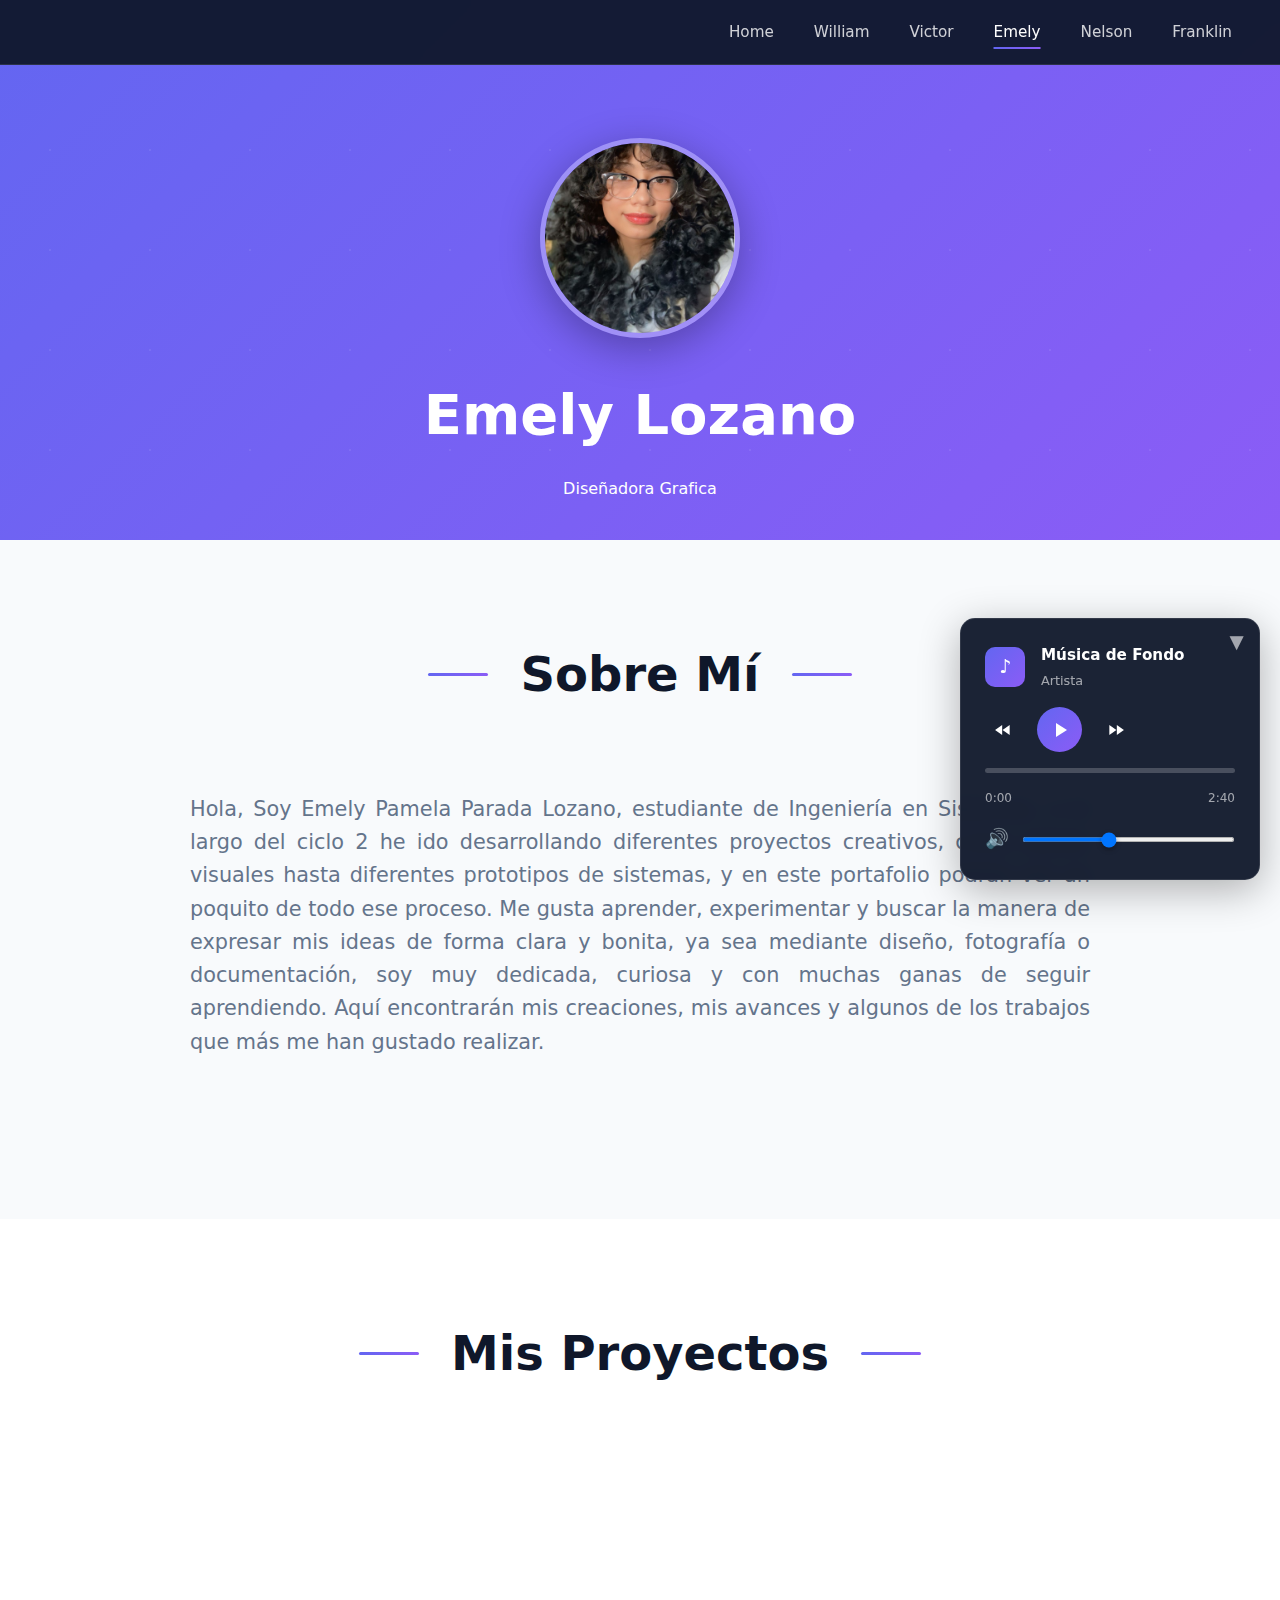
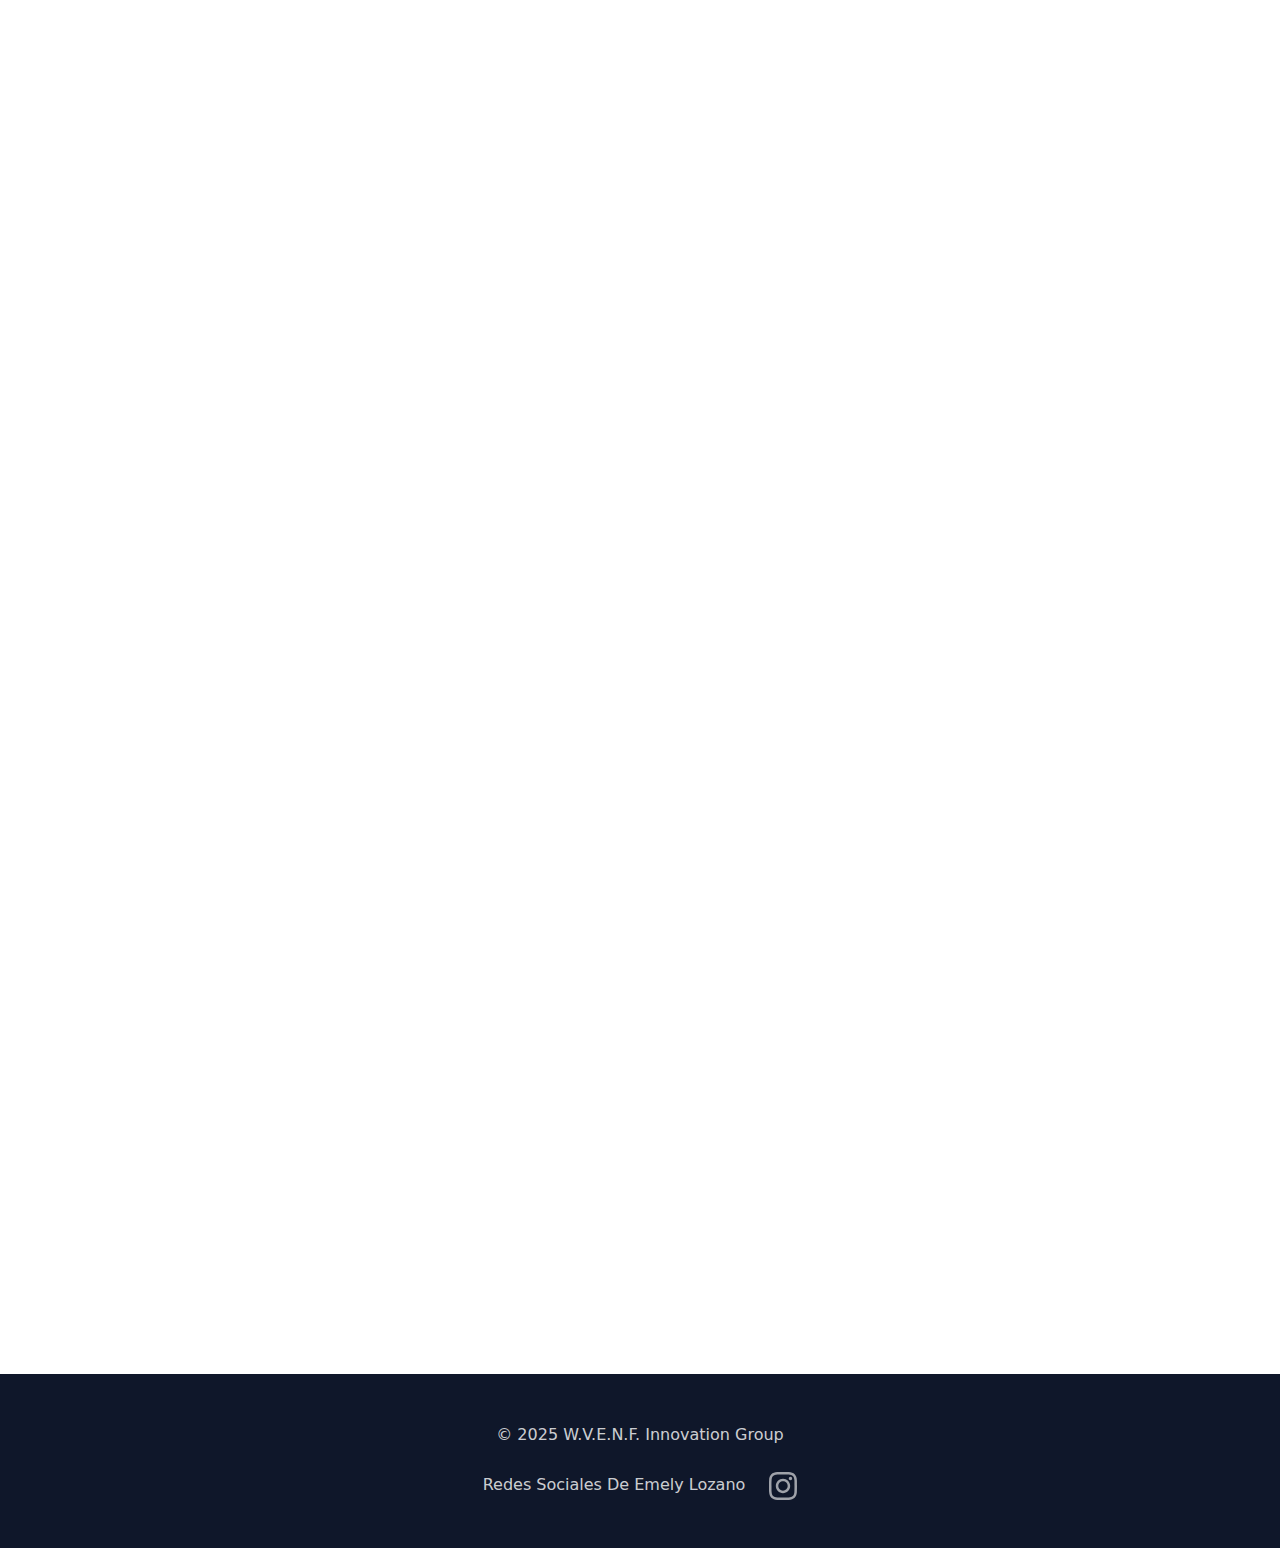
<file: emely.html>
<!DOCTYPE html>
<html lang="es">

<head>
    <meta charset="UTF-8">
    <meta name="viewport" content="width=device-width, initial-scale=1.0">
    <title>Emely - Portafolio</title>
    <link rel="stylesheet" href="styles.css">
</head>

<body>
    <nav class="barra-navegacion">
        <div class="contenedor-nav">

            <ul class="menu-nav">
                <li><a href="index.html" class="enlace-nav">Home</a></li>
                <li><a href="william.html" class="enlace-nav">William</a></li>
                <li><a href="victor.html" class="enlace-nav">Victor</a></li>
                <li><a href="emely.html" class="enlace-nav activo">Emely</a></li>
                <li><a href="nelson.html" class="enlace-nav">Nelson</a></li>
                <li><a href="franklin.html" class="enlace-nav">Franklin</a></li>
            </ul>
        </div>
    </nav>

    <section class="hero-perfil">
        <div class="contenido-perfil">
            <div class="contenedor-imagen-perfil">
                <img src="img/Emely/emely.jpeg" alt="Emely">
                
            </div>
            <h1 class="nombre-perfil">Emely Lozano</h1>
                    <p class="profile-title">Diseñadora Grafica</p>

        </div>
    </section>


    <section class="seccion-perfil">
        <div class="contenedor">
            <h2 class="titulo-seccion">
                <span class="linea-titulo"></span>
                Sobre Mí
                <span class="linea-titulo"></span>
            </h2>
            <p class="subtitulo-seccion">
                Hola, Soy Emely Pamela Parada Lozano, estudiante de Ingeniería en Sistemas, a lo largo del ciclo 2 he
                ido
                desarrollando diferentes proyectos creativos, como piezas visuales hasta diferentes prototipos de
                sistemas, y en este portafolio podrán ver un poquito de todo ese proceso. Me gusta aprender,
                experimentar y buscar la manera de expresar mis ideas de forma clara y bonita, ya sea mediante diseño,
                fotografía o documentación, soy muy dedicada, curiosa y con muchas ganas de seguir aprendiendo. Aquí
                encontrarán mis creaciones, mis avances y algunos de los trabajos que más me han gustado realizar.
            </p>
        </div>
    </section>


    <section class="seccion-perfil">
        <div class="contenedor">
            <h2 class="titulo-seccion">
                <span class="linea-titulo"></span>
                Mis Proyectos
                <span class="linea-titulo"></span>
            </h2>

            <div class="cuadricula-proyectos">
                <div class="tarjeta">
                    <div class="imagen-tarjeta">
                        <img src="img/Emely/collage.jpeg" alt="Proyecto 1">
                        <div class="superposicion-tarjeta">
                            <span class="etiqueta-tarjeta"> Hecho en Figma</span>
                        </div>
                    </div>
                    <div class="contenido-tarjeta">
                        <h3>Collage</h3>
                        <p>Esta sesión fotografía forma parte de una tarea en la que se realizó una sesión fotográfica
                            de un lugar u objetos de la casa, yo utilicé como tema central a Misty, mi mascota. El
                            trabajo consistió en tomar fotografías desde distintos ángulos, agregar accesorios
                            complementarios y realizar un proceso de edición visual, cuidando la armonía entre cada
                            elemento para transmitir un mensaje emocional y estético.
                            El diseño final fue elaborado en Figma, combinando imágenes de la figura de Misty, una de
                            sus huellitas reales y un pequeño frasco con parte de su pelaje, para crear una composición
                            que expresa recuerdo, cariño y conexión emocional.</p>
                    </div>
                </div>


                <div class="tarjeta">
                    <div class="imagen-tarjeta">
                        <img src="img/Emely/mosaico 1.jpeg" alt="mosaico 1">
                        <div class="superposicion-tarjeta">
                            <span class="etiqueta-tarjeta">Hecho en Inskape</span>
                        </div>
                    </div>
                    <div class="contenido-tarjeta">
                        <h3>Mosacio del maquilishuat</h3>
                        <p>Este mosaico fue elaborado en Inkscape como parte de una propuesta artística inspirada en el
                            mes de la patria su elemento central es un maquilishuat, el árbol nacional, símbolo
                            profundamente salvadoreño, representado con una paleta rosada y celeste para transmitir la
                            vitalidad de sus flores y la serenidad del cielo. El diseño busca reflejar un mensaje de
                            identidad, esperanza y libertad, evocando la conexión entre la naturaleza y el espíritu del
                            pueblo salvadoreño, la elección de colores suaves y luminosos resalta la idea de
                            crecimiento, luz y unión.</p>
                    </div>
                </div>


                <div class="tarjeta">
                    <div class="imagen-tarjeta">
                        <img src="img/Emely/mosaico 2.jpeg" alt="mosaico 2">
                        <div class="superposicion-tarjeta">
                            <span class="etiqueta-tarjeta">Hecho en Inskape</span>
                        </div>
                    </div>
                    <div class="contenido-tarjeta">
                        <h3>Mosaico del Torogos</h3>
                        <p>GEste mosaico fue creado en Inkscape como parte de la colección artística para el mes de la
                            patria. Su figura principal es el torogoz, ave nacional de El Salvador, representado con una
                            paleta de colores vibrantes que destacan sus tonos característicos: verdes, turquesas,
                            naranjas y azules que simbolizan vida, naturaleza y energía, detrás del torogoz se encuentra
                            la silueta del mapa de El Salvador, integrada como elemento visual que refuerza el sentido
                            de identidad nacional. La combinación de formas y colores busca transmitir un mensaje de
                            libertad, orgullo y pertenencia, evocando la armonía entre la fauna salvadoreña y el
                            espíritu del país.</p>
                    </div>
                </div>
                <div class="tarjeta">
                    <div class="imagen-tarjeta">
                        <img src="img/Emely/tarjeta.jpeg" alt="tarjeta">
                        <div class="superposicion-tarjeta">
                            <span class="etiqueta-tarjeta">Hecho en Inskape</span>
                        </div>
                    </div>
                    <div class="contenido-tarjeta">
                        <h3>Tarjeta</h3>
                        <p>Esta tarjeta de presentación fue creada especialmente para la bienvenida a la Facultad de
                            Tecnología e Innovación, el diseño se elaboró en Inkscape, cada detalle lo hice transmitir
                            un mensaje cálido relacionado con la salud mental, la importancia del autocuidado y el amor
                            propio. La composición, los colores y los elementos visuales buscan generar una sensación de
                            paz y tranquilidad y a la vez llamativa.</p>
                    </div>
                </div>
                <div class="tarjeta">
                    <div class="imagen-tarjeta">
                        <img src="img/Emely/Figma emeli.png" alt="Figma">
                        <div class="superposicion-tarjeta">
                            <span class="etiqueta-tarjeta">Hecho en Figma</span>
                        </div>
                    </div>
                    <div class="contenido-tarjeta">
                        <h3>Diseño de Figma</h3>
                        <p>Este enlace lleva a uno de los proyectos que más he disfrutado realizar. Es una propuesta de
                            mejora para el sistema de McDonald’s, diseñada en Figma, donde pude aplicar y aprender mucho
                            de herramientas nuevas para mí, en este proyecto trabajé con modo prototipo, creación de
                            componentes, uso de Auto Layout, organización de pantallas y construcción de una experiencia
                            más fluida y todo fue pensado con el objetivo de hacer el sistema más simple y agradable de
                            usar. También desarrollé una paleta de colores, seleccioné tipografías, definí estilos y
                            preparé documentación básica que explica cómo utilizar el sistema. Este proyecto me permitió
                            combinar diseño, lógica y experiencia de usuario, y ha sido uno de los que más me ha
                            enseñado en todo el ciclo.
                            <a href="https://www.figma.com/design/RftKezXs7J87cX3pj06QLK/Dise%C3%B1o-de-Sistema?node-id=27-2&t=NOJPPs3Y2nQWp3Nw-1"
                                target="_blank" rel="link figma">Click en Figma para ver completo</a>

                        </p>
                    </div>
                </div>
                <div class="tarjeta">
                    <div class="imagen-tarjeta">
                        <img src="img/Emely/manual de marca.jpeg" alt="tarjeta">
                        <div class="superposicion-tarjeta">
                            <span class="etiqueta-tarjeta">Hecho en Photoshop</span>
                        </div>
                    </div>
                    <div class="contenido-tarjeta">
                        <h3>Manual de Marca</h3>
                        <p>Este proyecto corresponde a un manual de marca que desarrollé desde cero para una pastelería
                            ficticia. y fue un trabajo donde aprendí muchísimo sobre la creación de una identidad visual
                            completa para una empresa, desde la definición de la paleta de colores y la selección de
                            tipografías, hasta los tamaños mínimos del logo, sus usos correctos e incorrectos y otros
                            elementos claves que forman la personalidad de una marca, todo el manual fue elaborado en
                            Adobe Photoshop y fue uno de los proyectos que más disfruté, porque me permitió combinar
                            creatividad con orden para que me quedara muy bonito.
                            <a href="https://drive.google.com/file/d/1p8B-x5OH-h3syJxVvUACW7tsSQQwDSym/view"
                                target="_blank" rel="link figma">Click en drive para ver completo</a>
                        </p>
                    </div>
                </div>

                <div class="tarjeta">
                    <div class="imagen-tarjeta">
                        <img src="img/Emely/entradas gratis.jpeg" alt="entradas">
                        <div class="superposicion-tarjeta">
                            <span class="etiqueta-tarjeta">Hecho en Photoshop</span>
                        </div>
                    </div>
                    <div class="contenido-tarjeta">
                        <h3>Baner</h3>
                        <p>En este proyecto realicé el diseño de un banner utilizando Adobe Photoshop trabajé con
                            composición, tipografías y selección de colores para lograr un diseño equilibrado y
                            llamativo, además experimenté con sombras, degradados y ajustes visuales para darle más
                            profundidad y coherencia al diseño.
                        </p>
                    </div>
                </div>
                <div class="tarjeta">
                    <div class="imagen-tarjeta video-tarjeta">
                        <iframe src="https://www.youtube.com/embed/_G0Qppd8S8w" title="YouTube video player"
                            frameborder="0"
                            allow="accelerometer; autoplay; clipboard-write; encrypted-media; gyroscope; picture-in-picture; web-share"
                            allowfullscreen>
                        </iframe>
                    </div>
                    <div class="contenido-tarjeta">
                        <h3>Narración de partido de futbol</h3>
                        <p>Para practicar la edición de audio y video se nos pidio hace ese video.</p>
                    </div>
                </div>
            </div>
        </div>
    </section>



    <footer class="pie-pagina">
        <div class="contenido-pie">
            <p>&copy; 2025 W.V.E.N.F. Innovation Group</p>
            <div class="redes-sociales">
                <p> Redes Sociales De Emely Lozano </p>
                <a href="https://www.instagram.com/pan._.frances?igsh=MWlzeHJ4eDdobXdtaQ%3D%3D&utm_source=qr"
                    target="_blank" class="enlace-red-social" title="Instagram">
                    <svg width="24" height="24" viewBox="0 0 24 24" fill="currentColor">
                        <path
                            d="M12 2.163c3.204 0 3.584.012 4.85.07 3.252.148 4.771 1.691 4.919 4.919.058 1.265.069 1.645.069 4.849 0 3.205-.012 3.584-.069 4.849-.149 3.225-1.664 4.771-4.919 4.919-1.266.058-1.644.07-4.85.07-3.204 0-3.584-.012-4.849-.07-3.26-.149-4.771-1.699-4.919-4.92-.058-1.265-.07-1.644-.07-4.849 0-3.204.013-3.583.07-4.849.149-3.227 1.664-4.771 4.919-4.919 1.266-.057 1.645-.069 4.849-.069zm0-2.163c-3.259 0-3.667.014-4.947.072-4.358.2-6.78 2.618-6.98 6.98-.059 1.281-.073 1.689-.073 4.948 0 3.259.014 3.668.072 4.948.2 4.358 2.618 6.78 6.98 6.98 1.281.058 1.689.072 4.948.072 3.259 0 3.668-.014 4.948-.072 4.354-.2 6.782-2.618 6.979-6.98.059-1.28.073-1.689.073-4.948 0-3.259-.014-3.667-.072-4.947-.196-4.354-2.617-6.78-6.979-6.98-1.281-.059-1.69-.073-4.949-.073zm0 5.838c-3.403 0-6.162 2.759-6.162 6.162s2.759 6.163 6.162 6.163 6.162-2.759 6.162-6.163c0-3.403-2.759-6.162-6.162-6.162zm0 10.162c-2.209 0-4-1.79-4-4 0-2.209 1.791-4 4-4s4 1.791 4 4c0 2.21-1.791 4-4 4zm6.406-11.845c-.796 0-1.441.645-1.441 1.44s.645 1.44 1.441 1.44c.795 0 1.439-.645 1.439-1.44s-.644-1.44-1.439-1.44z" />
                    </svg>
                </a>
            </div>
        </div>
        <div class="reproductor-musica" id="reproductorMusica">
            <button class="btn-minimizar" onclick="toggleReproductor()" id="btnToggle">▼</button>

            <div class="reproductor-header">
                <div class="icono-musica" onclick="toggleReproductor()">♪</div>
                <div class="info-cancion">
                    <div class="nombre-cancion">Música de Fondo</div>
                    <div class="artista-cancion">Artista</div>
                </div>
            </div>

            <div class="controles-reproductor">
                <button class="btn-control" onclick="retroceder()">
                    <svg width="20" height="20" viewBox="0 0 24 24" fill="currentColor">
                        <path d="M11 18V6l-8.5 6 8.5 6zm.5-6l8.5 6V6l-8.5 6z" />
                    </svg>
                </button>

                <button class="btn-control btn-play-pause" onclick="togglePlay()" id="btnPlay">
                    <svg width="24" height="24" viewBox="0 0 24 24" fill="currentColor" id="iconoPlay">
                        <path d="M8 5v14l11-7z" />
                    </svg>
                </button>

                <button class="btn-control" onclick="adelantar()">
                    <svg width="20" height="20" viewBox="0 0 24 24" fill="currentColor">
                        <path d="M4 18l8.5-6L4 6v12zm9-12v12l8.5-6L13 6z" />
                    </svg>
                </button>
            </div>

            <div class="barra-progreso" onclick="cambiarProgreso(event)">
                <div class="progreso-actual" id="progresoActual"></div>
            </div>

            <div class="tiempo-reproductor">
                <span id="tiempoActual">0:00</span>
                <span id="tiempoTotal">0:00</span>
            </div>

            <div class="control-volumen">
                <span class="icono-volumen">🔊</span>
                <input type="range" min="0" max="100" value="40" class="slider-volumen" id="sliderVolumen"
                    oninput="cambiarVolumen(this.value)">
            </div>

            <audio id="audioPlayer" src="audio/tu-musica.mp3"></audio>
        </div>


    </footer>

    <script src="script.js"></script>
</body>

</html>
</file>
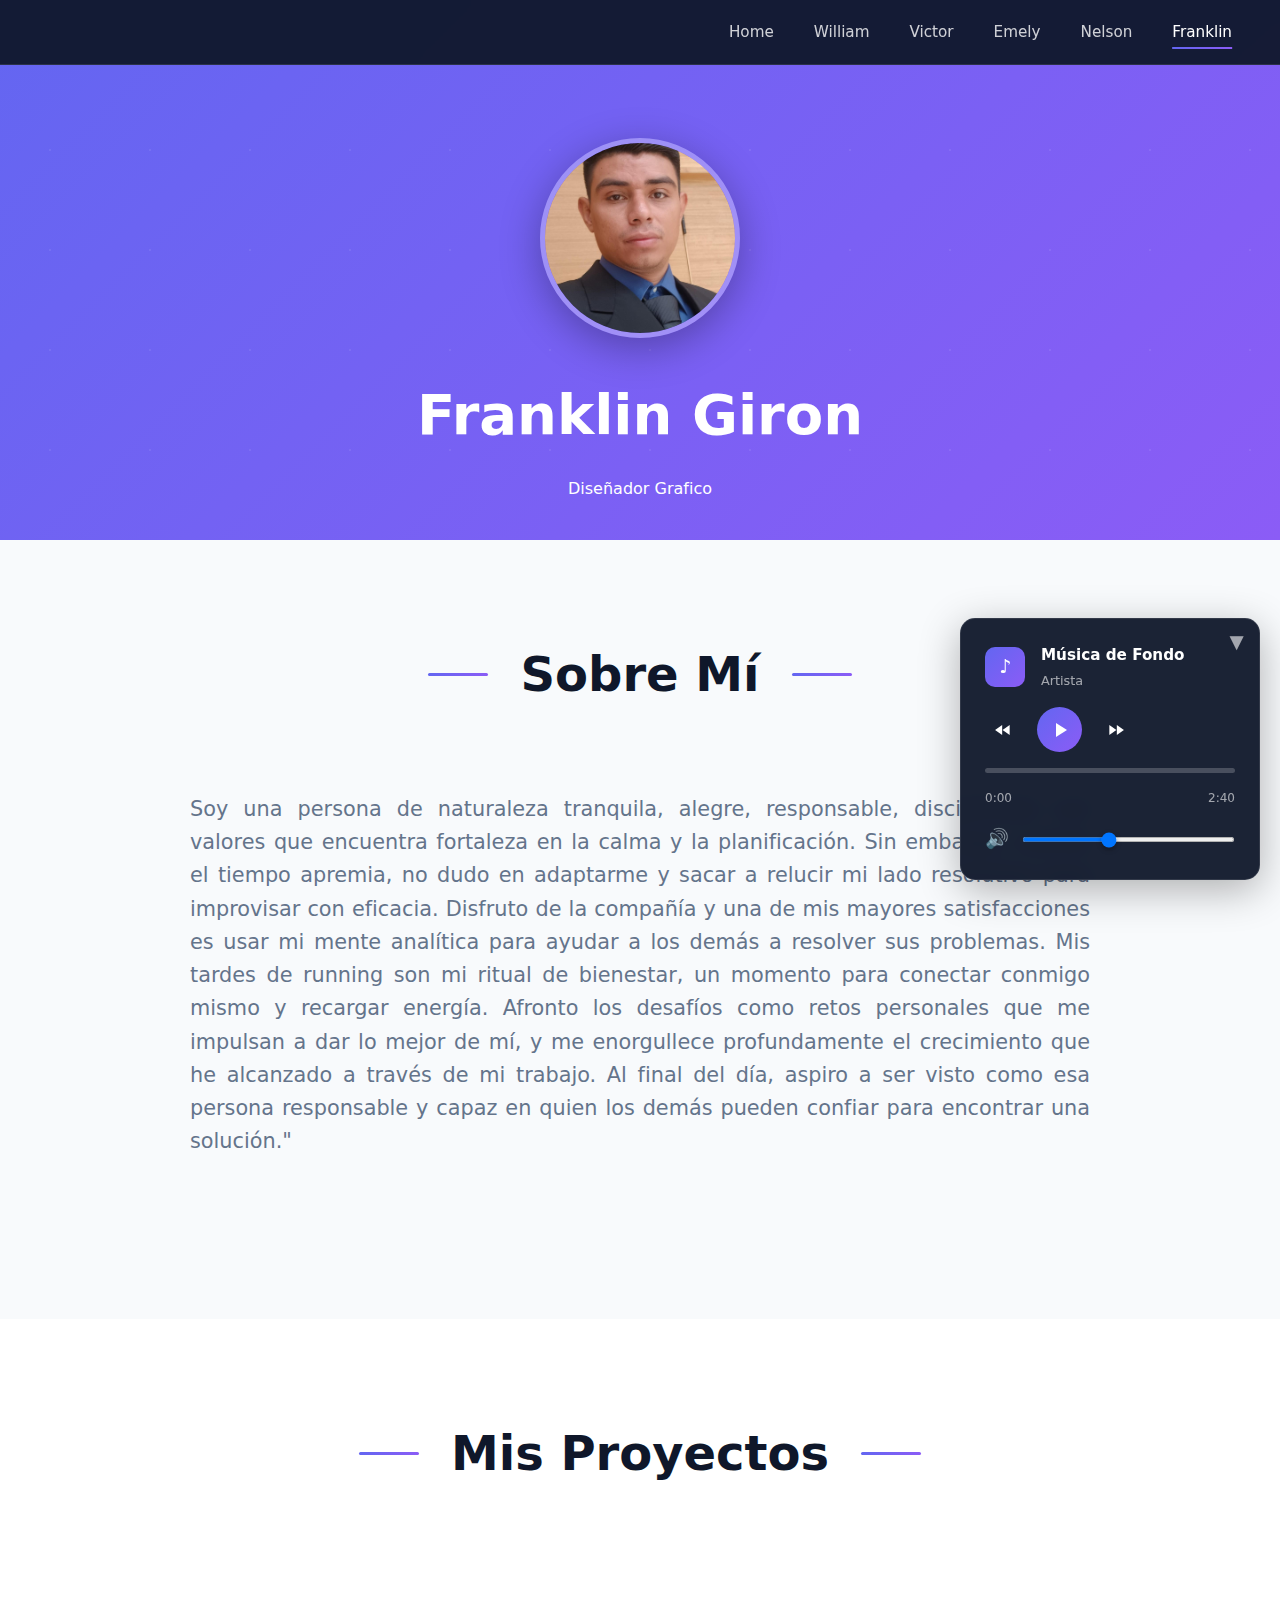
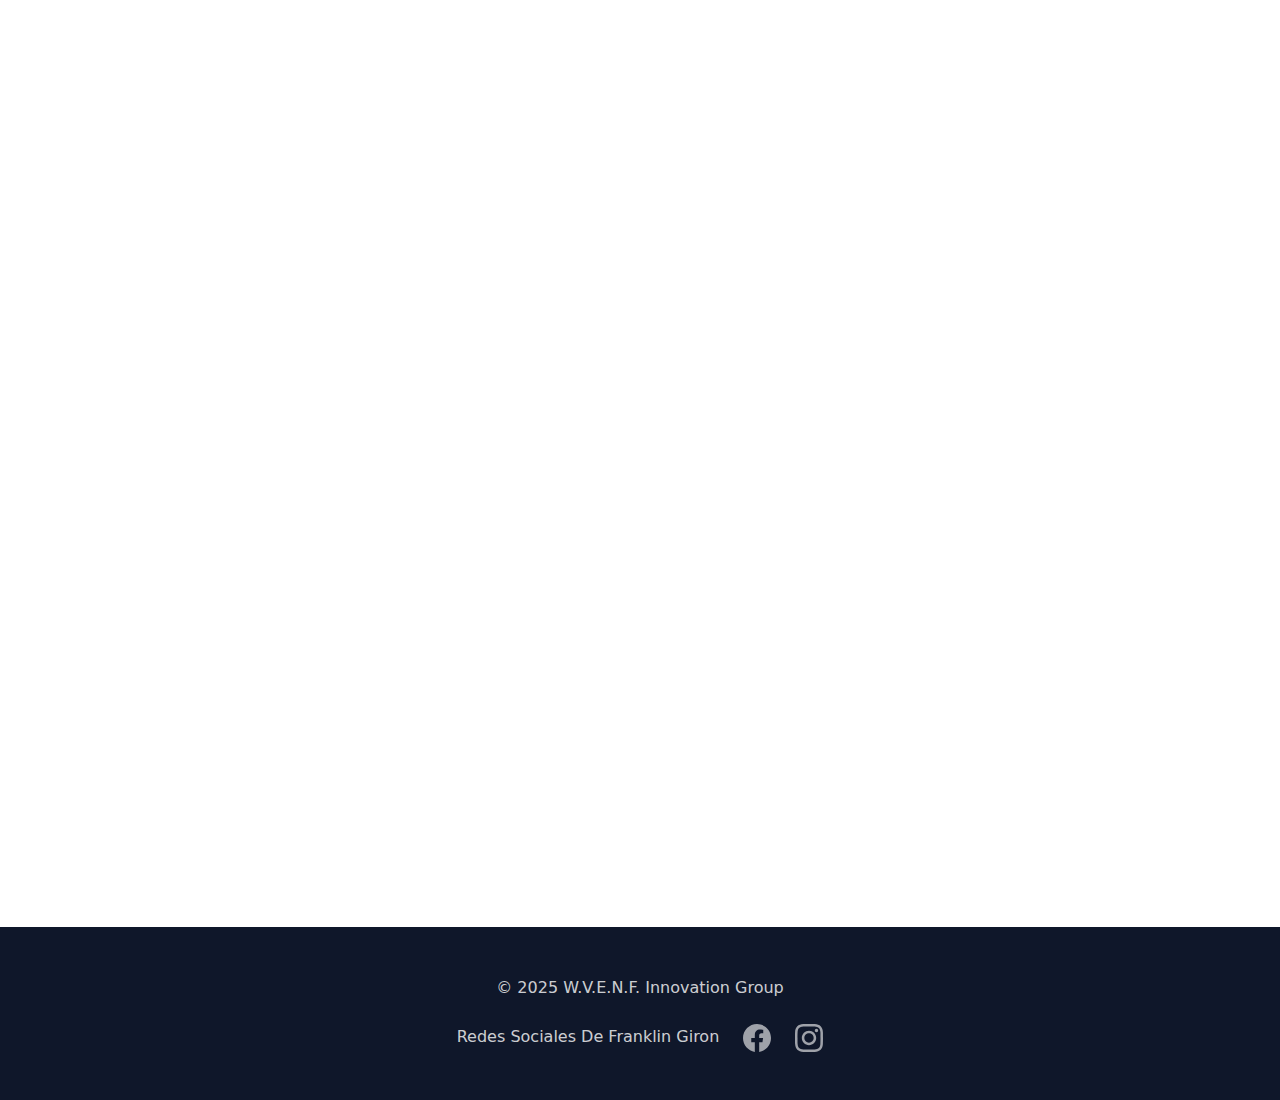
<file: franklin.html>
<!DOCTYPE html>
<html lang="es">

<head>
    <meta charset="UTF-8">
    <meta name="viewport" content="width=device-width, initial-scale=1.0">
    <title>Franklin - Portafolio</title>
    <link rel="stylesheet" href="styles.css">
</head>

<body>
    <nav class="barra-navegacion">
        <div class="contenedor-nav">

            <ul class="menu-nav">
                <li><a href="index.html" class="enlace-nav">Home</a></li>
                <li><a href="william.html" class="enlace-nav">William</a></li>
                <li><a href="victor.html" class="enlace-nav">Victor</a></li>
                <li><a href="emely.html" class="enlace-nav">Emely</a></li>
                <li><a href="nelson.html" class="enlace-nav">Nelson</a></li>
                <li><a href="franklin.html" class="enlace-nav activo">Franklin</a></li>
            </ul>
        </div>
    </nav>

    <section class="hero-perfil">
        <div class="contenido-perfil">
            <div class="contenedor-imagen-perfil">
                <img src="img/Fran/fran.jpg" alt="Franklin">
            </div>
            <h1 class="nombre-perfil">Franklin Giron</h1>
        <p class="profile-title">Diseñador Grafico</p>

        </div>
    </section>


    <section class="seccion-perfil">
        <div class="contenedor">
            <h2 class="titulo-seccion">
                <span class="linea-titulo"></span>
                Sobre Mí
                <span class="linea-titulo"></span>
            </h2>
            <p class="subtitulo-seccion">
                Soy una persona de naturaleza tranquila, alegre, responsable, disciplinado con valores que encuentra
                fortaleza en la calma y la planificación. Sin embargo, cuando el tiempo apremia, no dudo en adaptarme y
                sacar a relucir mi lado resolutivo para improvisar con eficacia. Disfruto de la compañía y una de mis
                mayores satisfacciones es usar mi mente analítica para ayudar a los demás a resolver sus problemas. Mis
                tardes de running son mi ritual de bienestar, un momento para conectar conmigo mismo y recargar energía.
                Afronto los desafíos como retos personales que me impulsan a dar lo mejor de mí, y me enorgullece
                profundamente el crecimiento que he alcanzado a través de mi trabajo. Al final del día, aspiro a ser
                visto como esa persona responsable y capaz en quien los demás pueden confiar para encontrar una
                solución."
            </p>
        </div>
    </section>

    <section class="seccion-perfil">
        <div class="contenedor">
            <h2 class="titulo-seccion">
                <span class="linea-titulo"></span>
                Mis Proyectos
                <span class="linea-titulo"></span>
            </h2>

            <div class="cuadricula-proyectos">
                <div class="tarjeta">
                    <div class="imagen-tarjeta">
                        <img src="img/Fran/tarjeta.jpeg" alt="tarjeta">
                        <div class="superposicion-tarjeta">
                            <span class="etiqueta-tarjeta">Hecho en Inskape</span>
                        </div>
                    </div>
                    <div class="contenido-tarjeta">
                        <h3>Tarjeta Emotiva</h3>
                        <p>La imagen muestra a una persona corriendo acompañada de la frase: “Cada paso que das es un
                            paso hacia una mente más fuerte.” La ilustración combina actividad física (correr) con un
                            mensaje motivacional. Representa que el ejercicio no solo fortalece el cuerpo, sino también
                            la mente. Cada paso simboliza avance, disciplina y crecimiento personal.</p>
                    </div>
                </div>

                <div class="tarjeta">
                    <div class="imagen-tarjeta">
                        <img src="img/Fran/astracto.jpeg" alt="astracto">
                        <div class="superposicion-tarjeta">
                            <span class="etiqueta-tarjeta">Hecho en Padlet</span>
                        </div>
                    </div>
                    <div class="contenido-tarjeta">
                        <h3>Imagen Astracta</h3>
                        <p>La imagen es una presentación titulada “Abstractos y colores”, donde se muestran varias
                            pinturas de estilo abstracto. Estas obras destacan por el uso de formas libres, líneas
                            curvas, figuras no realistas y colores intensos.

                            En el centro del diseño se explica que el arte abstracto representa pensamientos e ideas que
                            existen en nuestra mente, pero que no tienen una forma física definida. Por eso utiliza
                            colores, formas y composiciones para transmitir emociones como belleza, amor, armonía, caos,
                            melancolía y más.</p>
                    </div>
                </div>

                <div class="tarjeta">
                    <div class="imagen-tarjeta">
                        <img src="img/Fran/casa.jpeg" alt="casavec">
                        <div class="superposicion-tarjeta">
                            <span class="etiqueta-tarjeta">Hecho en Ilustrator</span>
                        </div>
                    </div>
                    <div class="contenido-tarjeta">
                        <h3>Casa Vectorizada</h3>
                        <p>
                            La imagen fue creada con formas vectoriales, típicas de programas como Adobe Illustrator.
                            Muestra una escena campestre con un cielo azul, sol sonriente, nubes y aves. En el centro
                            hay una casa naranja, y a un lado un árbol con manzanas hecho con círculos simples. Abajo se
                            ve una laguna con una pata y sus patitos, todos formados con figuras geométricas. El diseño
                            destaca por sus colores planos, líneas limpias y elementos hechos con formas básicas.</p>
                    </div>
                </div>
                <div class="tarjeta">
                    <div class="imagen-tarjeta">
                        <img src="img/Fran/hot dog.jpeg" alt="hot dog">
                        <div class="superposicion-tarjeta">
                            <span class="etiqueta-tarjeta">Hecho en Ilustrator</span>
                        </div>
                    </div>
                    <div class="contenido-tarjeta">
                        <h3>Hot Dog Vectorizado</h3>
                        <p>La imagen muestra un hot dog ilustrado digitalmente, creado con técnicas de dibujo vectorial
                            en Adobe Illustrator. Se pueden observar líneas limpias, colores planos y formas bien
                            definidas, que son características del trabajo vectorial. El pan, la salchicha y la mostaza
                            están representados con trazos simples pero llamativos, logrando un diseño claro, atractivo
                            y fácil de reconocer.</p>
                    </div>
                </div>
                <div class="tarjeta">
                    <div class="imagen-tarjeta">
                        <img src="img/Fran/figma.jpeg" alt="figma">
                        <div class="superposicion-tarjeta">
                            <span class="etiqueta-tarjeta">Hecho en Figma</span>
                        </div>
                    </div>
                    <div class="contenido-tarjeta">
                        <h3>Diseño de app</h3>
                        <p>Diseño hecho para la empresa Wendy's en figma</p>
                    </div>
                </div>

                <div class="tarjeta">
                    <div class="imagen-tarjeta imagen-comparacion">
                        <div class="imagen-antes">
                            <img src="img/Fran/antes maquillada.jpeg" alt="Antes maquillada">
                            <span class="etiqueta-comparacion">Antes</span>
                        </div>
                        <div class="imagen-despues">
                            <img src="img/Fran/despues maquillada.jpeg" alt="Después maquillada">
                            <span class="etiqueta-comparacion">Después</span>
                        </div>
                        <div class="superposicion-tarjeta">
                            <span class="etiqueta-tarjeta">Hecho en Photoshop</span>
                        </div>
                    </div>
                    <div class="contenido-tarjeta">
                        <h3>Imagen maquillada</h3>
                        <p>Las imágenes muestran un antes y después de un retoque digital realizado en Photoshop.
                            En la primera imagen vemos el rostro original, mientras que en la segunda se aprecia una
                            versión editada con maquillaje digital.</p>
                    </div>
                </div>
                <div class="tarjeta">
                    <div class="imagen-tarjeta video-tarjeta">
                        <iframe src="https://www.youtube.com/embed/_G0Qppd8S8w" title="YouTube video player"
                            frameborder="0"
                            allow="accelerometer; autoplay; clipboard-write; encrypted-media; gyroscope; picture-in-picture; web-share"
                            allowfullscreen>
                        </iframe>
                    </div>
                    <div class="contenido-tarjeta">
                        <h3>Narración de partido de futbol</h3>
                        <p>Para practicar la edición de audio y video se nos pidio hace ese video.</p>
                    </div>
                </div>
            </div>
        </div>
    </section>




    <footer class="pie-pagina">
        <div class="contenido-pie">
            <p>&copy; 2025 W.V.E.N.F. Innovation Group</p>
            <div class="redes-sociales">
                <p> Redes Sociales De Franklin Giron </p>
                <a href="https://www.facebook.com/franklinyruth02#" target="_blank" class="enlace-red-social"
                    title="Facebook">
                    <svg width="24" height="24" viewBox="0 0 24 24" fill="currentColor">
                        <path
                            d="M24 12.073c0-6.627-5.373-12-12-12s-12 5.373-12 12c0 5.99 4.388 10.954 10.125 11.854v-8.385H7.078v-3.47h3.047V9.43c0-3.007 1.792-4.669 4.533-4.669 1.312 0 2.686.235 2.686.235v2.953H15.83c-1.491 0-1.956.925-1.956 1.874v2.25h3.328l-.532 3.47h-2.796v8.385C19.612 23.027 24 18.062 24 12.073z" />
                    </svg>
                </a>
                <a href="https://www.instagram.com/franklin.giron.758" target="_blank" class="enlace-red-social"
                    title="Instagram">
                    <svg width="24" height="24" viewBox="0 0 24 24" fill="currentColor">
                        <path
                            d="M12 2.163c3.204 0 3.584.012 4.85.07 3.252.148 4.771 1.691 4.919 4.919.058 1.265.069 1.645.069 4.849 0 3.205-.012 3.584-.069 4.849-.149 3.225-1.664 4.771-4.919 4.919-1.266.058-1.644.07-4.85.07-3.204 0-3.584-.012-4.849-.07-3.26-.149-4.771-1.699-4.919-4.92-.058-1.265-.07-1.644-.07-4.849 0-3.204.013-3.583.07-4.849.149-3.227 1.664-4.771 4.919-4.919 1.266-.057 1.645-.069 4.849-.069zm0-2.163c-3.259 0-3.667.014-4.947.072-4.358.2-6.78 2.618-6.98 6.98-.059 1.281-.073 1.689-.073 4.948 0 3.259.014 3.668.072 4.948.2 4.358 2.618 6.78 6.98 6.98 1.281.058 1.689.072 4.948.072 3.259 0 3.668-.014 4.948-.072 4.354-.2 6.782-2.618 6.979-6.98.059-1.28.073-1.689.073-4.948 0-3.259-.014-3.667-.072-4.947-.196-4.354-2.617-6.78-6.979-6.98-1.281-.059-1.69-.073-4.949-.073zm0 5.838c-3.403 0-6.162 2.759-6.162 6.162s2.759 6.163 6.162 6.163 6.162-2.759 6.162-6.163c0-3.403-2.759-6.162-6.162-6.162zm0 10.162c-2.209 0-4-1.79-4-4 0-2.209 1.791-4 4-4s4 1.791 4 4c0 2.21-1.791 4-4 4zm6.406-11.845c-.796 0-1.441.645-1.441 1.44s.645 1.44 1.441 1.44c.795 0 1.439-.645 1.439-1.44s-.644-1.44-1.439-1.44z" />
                    </svg>
                </a>
            </div>
        </div>
        <div class="reproductor-musica" id="reproductorMusica">
            <button class="btn-minimizar" onclick="toggleReproductor()" id="btnToggle">▼</button>

            <div class="reproductor-header">
                <div class="icono-musica" onclick="toggleReproductor()">♪</div>
                <div class="info-cancion">
                    <div class="nombre-cancion">Música de Fondo</div>
                    <div class="artista-cancion">Artista</div>
                </div>
            </div>

            <div class="controles-reproductor">
                <button class="btn-control" onclick="retroceder()">
                    <svg width="20" height="20" viewBox="0 0 24 24" fill="currentColor">
                        <path d="M11 18V6l-8.5 6 8.5 6zm.5-6l8.5 6V6l-8.5 6z" />
                    </svg>
                </button>

                <button class="btn-control btn-play-pause" onclick="togglePlay()" id="btnPlay">
                    <svg width="24" height="24" viewBox="0 0 24 24" fill="currentColor" id="iconoPlay">
                        <path d="M8 5v14l11-7z" />
                    </svg>
                </button>

                <button class="btn-control" onclick="adelantar()">
                    <svg width="20" height="20" viewBox="0 0 24 24" fill="currentColor">
                        <path d="M4 18l8.5-6L4 6v12zm9-12v12l8.5-6L13 6z" />
                    </svg>
                </button>
            </div>

            <div class="barra-progreso" onclick="cambiarProgreso(event)">
                <div class="progreso-actual" id="progresoActual"></div>
            </div>

            <div class="tiempo-reproductor">
                <span id="tiempoActual">0:00</span>
                <span id="tiempoTotal">0:00</span>
            </div>

            <div class="control-volumen">
                <span class="icono-volumen">🔊</span>
                <input type="range" min="0" max="100" value="40" class="slider-volumen" id="sliderVolumen"
                    oninput="cambiarVolumen(this.value)">
            </div>

            <audio id="audioPlayer" src="audio/tu-musica.mp3"></audio>
        </div>

    </footer>

    <script src="script.js"></script>
</body>

</html>
</file>
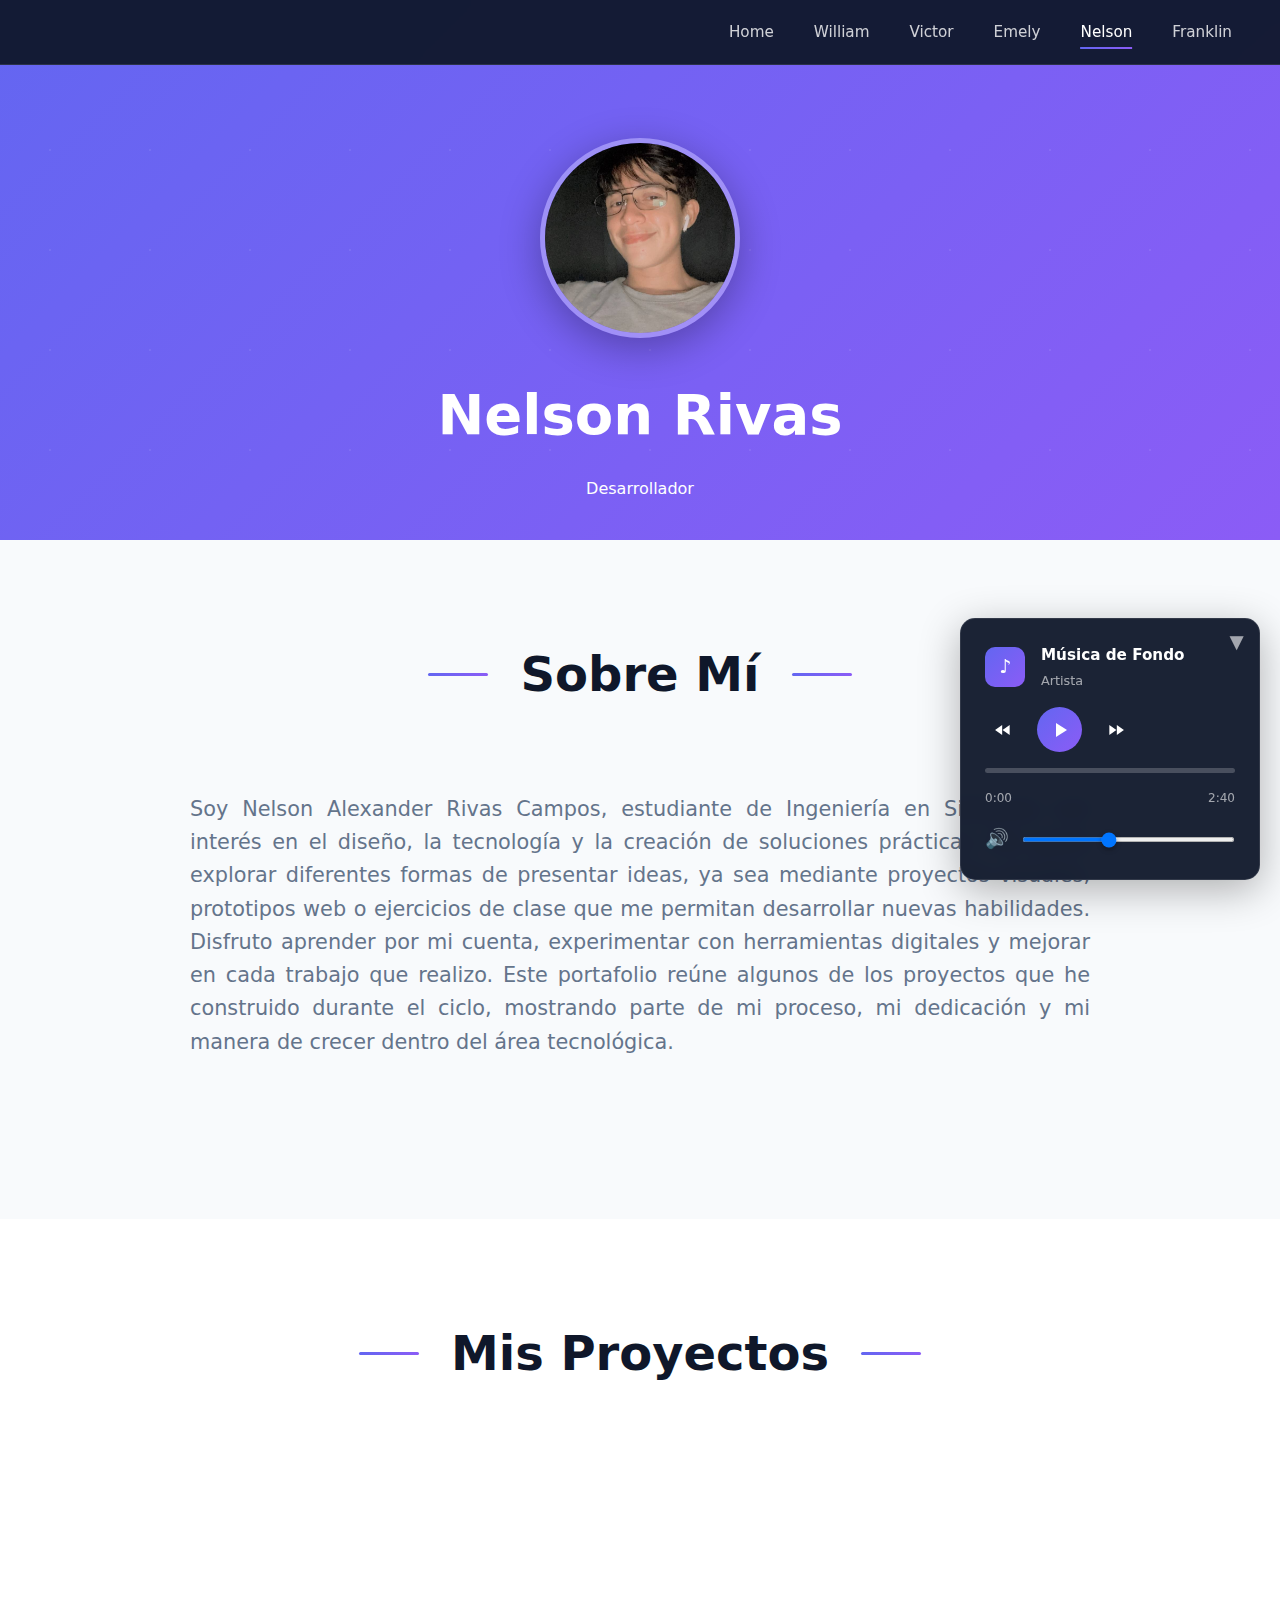
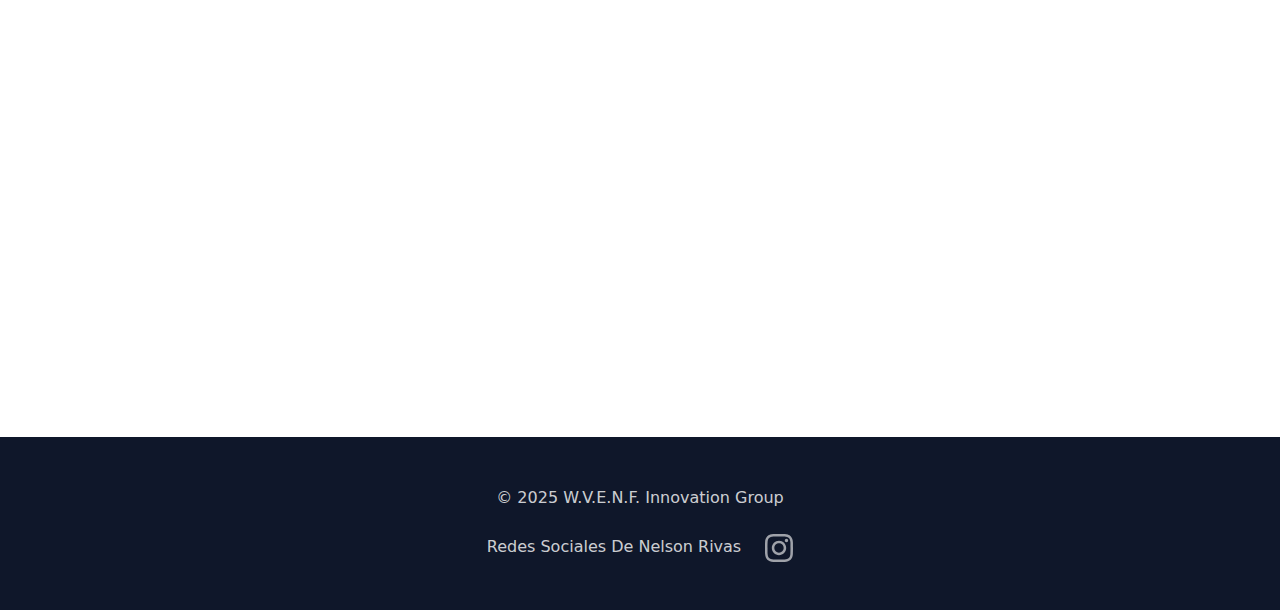
<file: nelson.html>
<!DOCTYPE html>
<html lang="es">

<head>
    <meta charset="UTF-8">
    <meta name="viewport" content="width=device-width, initial-scale=1.0">
    <title>Nelson - Portafolio</title>
    <link rel="stylesheet" href="styles.css">
</head>

<body>
    <nav class="barra-navegacion">
        <div class="contenedor-nav">

            <ul class="menu-nav">
                <li><a href="index.html" class="enlace-nav">Home</a></li>
                <li><a href="william.html" class="enlace-nav">William</a></li>
                <li><a href="victor.html" class="enlace-nav">Victor</a></li>
                <li><a href="emely.html" class="enlace-nav">Emely</a></li>
                <li><a href="nelson.html" class="enlace-nav activo">Nelson</a></li>
                <li><a href="franklin.html" class="enlace-nav">Franklin</a></li>
            </ul>
        </div>
    </nav>

    <section class="hero-perfil">
        <div class="contenido-perfil">
            <div class="contenedor-imagen-perfil">
                <img src="img/Nelson/nelson perfil.jpeg" alt="Nelson">
            </div>
            <h1 class="nombre-perfil">Nelson Rivas</h1>
                    <p class="profile-title">Desarrollador</p>

        </div>
    </section>

    <section class="seccion-perfil">
        <div class="contenedor">
            <h2 class="titulo-seccion">
                <span class="linea-titulo"></span>
                Sobre Mí
                <span class="linea-titulo"></span>
            </h2>
            <p class="subtitulo-seccion">
                Soy Nelson Alexander Rivas Campos, estudiante de Ingeniería en Sistemas con interés en el diseño, la
                tecnología y la creación de soluciones prácticas. Me gusta explorar diferentes formas de presentar
                ideas, ya sea mediante proyectos visuales, prototipos web o ejercicios de clase que me permitan
                desarrollar nuevas habilidades. Disfruto aprender por mi cuenta, experimentar con herramientas digitales
                y mejorar en cada trabajo que realizo.
                Este portafolio reúne algunos de los proyectos que he construido durante el ciclo, mostrando parte de mi
                proceso, mi dedicación y mi manera de crecer dentro del área tecnológica.
            </p>
        </div>
    </section>

    <section class="seccion-perfil">
        <div class="contenedor">
            <h2 class="titulo-seccion">
                <span class="linea-titulo"></span>
                Mis Proyectos
                <span class="linea-titulo"></span>
            </h2>

            <div class="cuadricula-proyectos">
                <div class="tarjeta">
                    <div class="imagen-tarjeta">
                        <img src="img/Nelson/mosaico.jpeg" alt="mosaico">
                        <div class="superposicion-tarjeta">
                            <span class="etiqueta-tarjeta">Hecho en Inskape</span>
                        </div>
                    </div>
                    <div class="contenido-tarjeta">
                        <h3>Mosaico</h3>
                        <p>Este mosaico digital, creado en Inkscape, celebra la esencia de El Salvador a través de su
                            ave nacional, el Torogoz. Con una paleta vibrante de verdes, azules y naranjas, el diseño
                            transmite dinamismo y libertad, evocando la energía y el espíritu de la nación. La
                            composición geométrica del ave simboliza fuerza y armonía, mientras que el fondo con tonos
                            suaves sugiere tranquilidad y esperanza. La obra busca conectar la belleza de la naturaleza
                            con la identidad cultural salvadoreña, recordando la importancia de valorar nuestras raíces
                            y volar hacia un futuro lleno de luz y posibilidades.</p>
                    </div>
                </div>

                <div class="tarjeta">
                    <div class="imagen-tarjeta">
                        <img src="img/Nelson/Tarjeta de presentacion.jpeg" alt="targeta de presentación">
                        <div class="superposicion-tarjeta">
                            <span class="etiqueta-tarjeta">Hecho en Canvas</span>
                        </div>
                    </div>
                    <div class="contenido-tarjeta">
                        <h3>Tarjeta de presentación</h3>
                        <p>Esta tarjeta de presentación fue diseñada como un gesto especial para dar la bienvenida a la
                            Facultad de Tecnología e Innovación. Su elaboración en Inkscape permitió cuidar cada forma y
                            color, buscando reflejar un mensaje positivo vinculado al bienestar emocional, el
                            autocuidado y el valor de reconocer nuestras fortalezas. La armonía entre los tonos y la
                            composición pretende transmitir serenidad y confianza, creando una experiencia visual que
                            resulte atractiva y, al mismo tiempo, inspiradora. El diseño invita a recordar que la
                            innovación comienza también desde nuestro propio equilibrio y bienestar.</p>
                    </div>
                </div>

                <div class="tarjeta">
                    <div class="imagen-tarjeta">
                        <img src="img/Nelson/sesion fotografica.jpeg" alt="sesion fotografica">
                        <div class="superposicion-tarjeta">
                            <span class="etiqueta-tarjeta">Hecho en Figma</span>
                        </div>
                    </div>
                    <div class="contenido-tarjeta">
                        <h3>sesión fotografica</h3>
                        <p>Esta sesión fotográfica tuvo como propósito experimentar con la composición y la estética
                            visual a través de distintos ángulos y filtros. El objeto central fue un cuadro de Loki,
                            cuyo diseño y detalles permitieron explorar contrastes, luces y atmósferas diversas. Al
                            capturar la pieza desde perspectivas variadas, se buscó resaltar su carácter enigmático y la
                            fuerza de su imagen, mientras que el uso de filtros ayudó a transformar el ambiente de cada
                            toma, generando sensaciones únicas. El resultado es una serie de fotografías que combinan
                            creatividad, práctica técnica y una reinterpretación visual del personaje.</p>
                    </div>
                </div>
                <div class="tarjeta">
                    <div class="imagen-tarjeta">
                        <img src="img/Nelson/collage 2.jpeg" alt="collage 2">
                        <div class="superposicion-tarjeta">
                            <span class="etiqueta-tarjeta">Hecho en Figma</span>
                        </div>
                    </div>
                    <div class="contenido-tarjeta">
                        <h3>Collage</h3>
                        <p>Este collage pertenece a la categoría de animales y fue creado a partir de una selección de
                            gatitos tiernos, cada uno con expresiones y posturas que transmiten dulzura y tranquilidad.
                            La composición combina diferentes estilos y colores para resaltar la personalidad de cada
                            felino, creando una imagen armoniosa y visualmente atractiva. Al reunir estas fotografías,
                            el objetivo fue capturar la ternura y la calidez que inspiran los gatos, logrando un trabajo
                            que evoca cariño, ternura y una sensación de alegría al verlo.</p>
                    </div>
                </div>
                <div class="tarjeta">
                    <div class="imagen-tarjeta">
                        <img src="img/Nelson/Captura de pantalla 2025-11-14 201745.png" alt="Figma interfaz">
                        <div class="superposicion-tarjeta">
                            <span class="etiqueta-tarjeta">Hecho en Figma</span>
                        </div>
                    </div>
                    <div class="contenido-tarjeta">
                        <h3>Diseño en Figma</h3>
                        <p>Creacion de prototipo para la empresa vidri creado en figma:
                            Para esta tarea desarrollé un prototipo de sistema web inspirado en la empresa Vidri, con el
                            objetivo de crear un diseño más moderno, organizado y funcional. El proceso incluyó la
                            selección de colores, distribución de elementos y mejora de la navegación para ofrecer una
                            experiencia más intuitiva para el usuario. A través de este prototipo, se buscó representar
                            cómo podría verse una versión actualizada del sitio, priorizando la claridad visual, la
                            accesibilidad y la eficiencia en la búsqueda de productos. El resultado es una propuesta que
                            combina innovación, orden y una estética renovada adaptada a las necesidades del usuario.
                            <a href="https://www.figma.com/proto/whgeavniOSBxV6IBarLqDb/Prototipo-de-mejoras-de-dise%C3%B1o-digital?node-id=40-942&starting-point-node-id=40%3A942"
                                target="_blank" rel="link figma">Click en Figma para ver completo</a>
                        </p>
                    </div>
                </div>



                <div class="tarjeta">
                    <div class="imagen-tarjeta imagen-comparacion">
                        <div class="imagen-antes">
                            <img src="img/Nelson/foto.jpeg" alt="foto">

                        </div>
                        <div class="imagen-despues">
                            <img src="img/Nelson/foto 1.jpeg" alt="foto 1">

                        </div>
                        <div class="superposicion-tarjeta">
                            <span class="etiqueta-tarjeta">Hecho en Photoshop</span>
                        </div>
                    </div>
                    <div class="contenido-tarjeta">
                        <h3>sesión de fotografía</h3>
                        <p>Esta sesión fotográfica se realizó bajo la categoría de fútbol, como parte de una actividad
                            destinada a aplicar los aprendizajes adquiridos en la clase de Diseño Gráfico. Utilizando
                            herramientas como Photoshop, el objetivo fue experimentar con la edición, el color y la
                            composición para mejorar la calidad visual de las imágenes. Las fotografías fueron tomadas
                            en un campo de fútbol y conté con la colaboración de mi compañera Emely, lo que permitió
                            capturar escenas dinámicas y naturales. El resultado refleja tanto la práctica técnica como
                            la creatividad aplicada, combinando deporte, trabajo en equipo y diseño visual.</p>
                    </div>
                </div>


                <div class="tarjeta">
                    <div class="imagen-tarjeta">
                        <img src="img/Nelson/Manual.png" alt="manual">
                        <div class="superposicion-tarjeta">
                            <span class="etiqueta-tarjeta">Hecho en Canvas</span>
                        </div>
                    </div>
                    <div class="contenido-tarjeta">
                        <h3>Manual de marca</h3>
                        <p>Este manual de marca fue desarrollado para Smile Shoes, una empresa dedicada a la creación de
                            zapatos para niños y jóvenes. El propósito del manual es establecer una identidad visual
                            sólida, coherente y atractiva que represente los valores de la marca: alegría, comodidad y
                            confianza. A través de la selección de colores, tipografías, logotipo y lineamientos
                            gráficos, se buscó transmitir una imagen fresca y amigable, alineada con el público al que
                            va dirigida. Este documento sirve como guía para mantener la uniformidad en todas las
                            aplicaciones visuales, garantizando que la esencia de Smile Shoes se refleje en cada diseño
                            y comunicación.
                            <a href="https://www.canva.com/design/DAGz84BYAL8/vEUqclj2RqAe-rDkNhg9Tg/edit"
                                target="_blank" rel="link figma">Click en Canvas para ver completo</a>
                        </p>
                    </div>
                </div>


                <div class="tarjeta">
                    <div class="imagen-tarjeta">
                        <img src="img/Nelson/proximamente.jpeg" alt="proximamente">
                        <div class="superposicion-tarjeta">
                            <span class="etiqueta-tarjeta">Hecho en Photoshop</span>
                        </div>
                    </div>
                    <div class="contenido-tarjeta">
                        <h3>Baner</h3>
                        <p>Este banner fue diseñado utilizando Photoshop como parte de una práctica orientada a
                            fortalecer habilidades en composición, edición y diseño visual. El proceso incluyó la
                            selección de colores, tipografías y elementos gráficos que permitieran transmitir un mensaje
                            claro y atractivo. A través del uso de capas, ajustes y herramientas de edición, se buscó
                            crear un diseño equilibrado y llamativo, pensado para captar la atención del público. El
                            resultado final refleja tanto la aplicación técnica como la creatividad puesta en el
                            desarrollo del banner.
                        </p>
                    </div>
                </div>


                <div class="tarjeta">
                    <div class="imagen-tarjeta video-tarjeta">
                        <iframe src="https://www.youtube.com/embed/_G0Qppd8S8w" title="YouTube video player"
                            frameborder="0"
                            allow="accelerometer; autoplay; clipboard-write; encrypted-media; gyroscope; picture-in-picture; web-share"
                            allowfullscreen>
                        </iframe>
                    </div>
                    <div class="contenido-tarjeta">
                        <h3>Narración de partido de futbol</h3>
                        <p>Para practicar la edición de audio y video se nos pidio hace ese video.</p>
                    </div>
                </div>
            </div>
        </div>
    </section>




    <footer class="pie-pagina">
        <div class="contenido-pie">
            <p>&copy; 2025 W.V.E.N.F. Innovation Group</p>
            <div class="redes-sociales">
                <p> Redes Sociales De Nelson Rivas </p>
                <a href="https://www.instagram.com/riv._.04?igsh=MXB0ZGp6NHQxczExcg==" target="_blank"
                    class="enlace-red-social" title="Instagram">
                    <svg width="24" height="24" viewBox="0 0 24 24" fill="currentColor">
                        <path
                            d="M12 2.163c3.204 0 3.584.012 4.85.07 3.252.148 4.771 1.691 4.919 4.919.058 1.265.069 1.645.069 4.849 0 3.205-.012 3.584-.069 4.849-.149 3.225-1.664 4.771-4.919 4.919-1.266.058-1.644.07-4.85.07-3.204 0-3.584-.012-4.849-.07-3.26-.149-4.771-1.699-4.919-4.92-.058-1.265-.07-1.644-.07-4.849 0-3.204.013-3.583.07-4.849.149-3.227 1.664-4.771 4.919-4.919 1.266-.057 1.645-.069 4.849-.069zm0-2.163c-3.259 0-3.667.014-4.947.072-4.358.2-6.78 2.618-6.98 6.98-.059 1.281-.073 1.689-.073 4.948 0 3.259.014 3.668.072 4.948.2 4.358 2.618 6.78 6.98 6.98 1.281.058 1.689.072 4.948.072 3.259 0 3.668-.014 4.948-.072 4.354-.2 6.782-2.618 6.979-6.98.059-1.28.073-1.689.073-4.948 0-3.259-.014-3.667-.072-4.947-.196-4.354-2.617-6.78-6.979-6.98-1.281-.059-1.69-.073-4.949-.073zm0 5.838c-3.403 0-6.162 2.759-6.162 6.162s2.759 6.163 6.162 6.163 6.162-2.759 6.162-6.163c0-3.403-2.759-6.162-6.162-6.162zm0 10.162c-2.209 0-4-1.79-4-4 0-2.209 1.791-4 4-4s4 1.791 4 4c0 2.21-1.791 4-4 4zm6.406-11.845c-.796 0-1.441.645-1.441 1.44s.645 1.44 1.441 1.44c.795 0 1.439-.645 1.439-1.44s-.644-1.44-1.439-1.44z" />
                    </svg>
                </a>
            </div>
        </div>
        <div class="reproductor-musica" id="reproductorMusica">
            <button class="btn-minimizar" onclick="toggleReproductor()" id="btnToggle">▼</button>

            <div class="reproductor-header">
                <div class="icono-musica" onclick="toggleReproductor()">♪</div>
                <div class="info-cancion">
                    <div class="nombre-cancion">Música de Fondo</div>
                    <div class="artista-cancion">Artista</div>
                </div>
            </div>

            <div class="controles-reproductor">
                <button class="btn-control" onclick="retroceder()">
                    <svg width="20" height="20" viewBox="0 0 24 24" fill="currentColor">
                        <path d="M11 18V6l-8.5 6 8.5 6zm.5-6l8.5 6V6l-8.5 6z" />
                    </svg>
                </button>

                <button class="btn-control btn-play-pause" onclick="togglePlay()" id="btnPlay">
                    <svg width="24" height="24" viewBox="0 0 24 24" fill="currentColor" id="iconoPlay">
                        <path d="M8 5v14l11-7z" />
                    </svg>
                </button>

                <button class="btn-control" onclick="adelantar()">
                    <svg width="20" height="20" viewBox="0 0 24 24" fill="currentColor">
                        <path d="M4 18l8.5-6L4 6v12zm9-12v12l8.5-6L13 6z" />
                    </svg>
                </button>
            </div>

            <div class="barra-progreso" onclick="cambiarProgreso(event)">
                <div class="progreso-actual" id="progresoActual"></div>
            </div>

            <div class="tiempo-reproductor">
                <span id="tiempoActual">0:00</span>
                <span id="tiempoTotal">0:00</span>
            </div>

            <div class="control-volumen">
                <span class="icono-volumen">🔊</span>
                <input type="range" min="0" max="100" value="40" class="slider-volumen" id="sliderVolumen"
                    oninput="cambiarVolumen(this.value)">
            </div>

            <audio id="audioPlayer" src="audio/tu-musica.mp3"></audio>
        </div>


    </footer>

    <script src="script.js"></script>
</body>

</html>
</file>
<file: styles.css>
* {
    margin: 0;
    padding: 0;
    box-sizing: border-box;
}

:root {
    --primario: #6366f1;
    --secundario: #8b5cf6;
    --oscuro: #0f172a;
    --claro: #f8fafc;
    --texto: #1e293b;
    --texto-claro: #64748b;
    --acento: #ec4899;
}

body {
    font-family: 'Inter', 'Segoe UI', system-ui, -apple-system, sans-serif;
    line-height: 1.6;
    color: var(--texto);
    background: var(--claro);
    overflow-x: hidden;
}


.barra-navegacion {
    background: rgba(15, 23, 42, 0.95);
    backdrop-filter: blur(10px);
    padding: 1.2rem 0;
    position: fixed;
    width: 100%;
    top: 0;
    z-index: 1000;
    border-bottom: 1px solid rgba(255, 255, 255, 0.1);
}

.contenedor-nav {
    max-width: 1400px;
    margin: 0 auto;
    padding: 0 3rem;
    display: flex;
    justify-content: flex-end;
    align-items: center;
}


.menu-nav {
    display: flex;
    list-style: none;
    gap: 2.5rem;
}

.enlace-nav {
    color: rgba(255, 255, 255, 0.8);
    text-decoration: none;
    font-weight: 500;
    font-size: 0.95rem;
    transition: all 0.3s ease;
    position: relative;
    padding: 0.5rem 0;
}

.enlace-nav::before {
    content: '';
    position: absolute;
    bottom: 0;
    left: 50%;
    transform: translateX(-50%);
    width: 0;
    height: 2px;
    background: linear-gradient(90deg, var(--primario), var(--secundario));
    transition: width 0.3s ease;
}

.enlace-nav:hover,
.enlace-nav.activo {
    color: white;
}

.enlace-nav:hover::before,
.enlace-nav.activo::before {
    width: 100%;
}


.hero {
    min-height: 100vh;
    background: linear-gradient(135deg, var(--oscuro) 0%, #1e293b 100%);
    position: relative;
    display: flex;
    align-items: center;
    justify-content: center;
    overflow: hidden;
}

.hero::before {
    content: '';
    position: absolute;
    top: 0;
    left: 0;
    right: 0;
    bottom: 0;
    background:
        radial-gradient(circle at 20% 50%, rgba(99, 102, 241, 0.1) 0%, transparent 50%),
        radial-gradient(circle at 80% 80%, rgba(139, 92, 246, 0.1) 0%, transparent 50%);
}

.superposicion-hero {
    position: absolute;
    top: 0;
    left: 0;
    right: 0;
    bottom: 0;
    background: url('data:image/svg+xml,<svg width="100" height="100" xmlns="http://www.w3.org/2000/svg"><rect width="1" height="1" fill="rgba(255,255,255,0.03)"/></svg>') repeat;
}

.contenido-hero {
    position: relative;
    z-index: 2;
    text-align: center;
    color: white;
    padding: 2rem;
    animation: aparecerArriba 1s ease;
}

.titulo-hero {
    font-size: 5rem;
    font-weight: 800;
    margin-bottom: 1.5rem;
    background: linear-gradient(135deg, #fff 0%, rgba(255, 255, 255, 0.7) 100%);
    -webkit-background-clip: text;
    background-clip: text;
    -webkit-text-fill-color: transparent;
    animation: aparecerArriba 1s ease 0.2s backwards;
}

.subtitulo-hero {
    font-size: 1.5rem;
    color: rgba(255, 255, 255, 0.7);
    margin-bottom: 3rem;
    letter-spacing: 3px;
    animation: aparecerArriba 1s ease 0.4s backwards;
}

.scroll-hero {
    animation: aparecerArriba 1s ease 0.6s backwards;
    cursor: pointer;
}

.scroll-hero span {
    display: block;
    font-size: 0.9rem;
    letter-spacing: 2px;
    color: rgba(255, 255, 255, 0.6);
    margin-bottom: 0.5rem;
}

.flecha-scroll {
    font-size: 2rem;
    animation: rebotar 2s infinite;
    color: var(--primario);
}

@keyframes rebotar {

    0%,
    100% {
        transform: translateY(0);
    }

    50% {
        transform: translateY(10px);
    }
}


.seccion-proyectos,
.seccion-herramientas {
    padding: 8rem 0;
}

.seccion-herramientas {
    background: white;
}

.contenedor {
    max-width: 1400px;
    margin: 0 auto;
    padding: 0 3rem;
}

.titulo-seccion {
    text-align: center;
    font-size: 3rem;
    font-weight: 800;
    margin-bottom: 5rem;
    color: var(--oscuro);
    display: flex;
    align-items: center;
    justify-content: center;
    gap: 2rem;
}

.linea-titulo {
    height: 3px;
    width: 60px;
    background: linear-gradient(90deg, var(--primario), var(--secundario));
    border-radius: 10px;
}


.cuadricula-proyectos {
    display: grid;
    grid-template-columns: repeat(auto-fit, minmax(450px, 1fr));
    gap: 3rem;
}


.tarjeta {
    background: white;
    border-radius: 20px;
    overflow: hidden;
    box-shadow: 0 4px 20px rgba(0, 0, 0, 0.08);
    transition: all 0.4s cubic-bezier(0.4, 0, 0.2, 1);
    opacity: 0;
    transform: translateY(30px);
    animation: aparecerTarjeta 0.6s ease forwards;
    border: 1px solid rgba(0, 0, 0, 0.05);
}

.tarjeta:nth-child(1) {
    animation-delay: 0.1s;
}

.tarjeta:nth-child(2) {
    animation-delay: 0.2s;
}

.tarjeta:nth-child(3) {
    animation-delay: 0.3s;
}

.tarjeta:nth-child(4) {
    animation-delay: 0.4s;
}

.tarjeta:nth-child(5) {
    animation-delay: 0.5s;
}

.tarjeta:nth-child(6) {
    animation-delay: 0.6s;
}

.tarjeta:nth-child(6) {
    animation-delay: 0.6s;
}

.tarjeta:hover {
    transform: translateY(-15px);
    box-shadow: 0 20px 40px rgba(99, 102, 241, 0.2);
}

.imagen-tarjeta {
    position: relative;
    height: 300px;
    overflow: hidden;
    background: transparent;
}

.imagen-tarjeta img,
.imagen-tarjeta iframe {
    width: 100%;
    height: 100%;
    object-fit: contain;
    transition: transform 0.6s ease, filter 0.3s ease;
}

.tarjeta:hover .imagen-tarjeta img,
.tarjeta:hover .imagen-tarjeta iframe {
    transform: scale(1.1);
    filter: brightness(1.1);
}


.video-tarjeta {
    background: #000;
}

.video-tarjeta iframe {
    display: block;
}

.superposicion-tarjeta {
    position: absolute;
    top: 0;
    left: 0;
    right: 0;
    bottom: 0;
    background: linear-gradient(to bottom, transparent 0%, rgba(0, 0, 0, 0.7) 100%);
    display: flex;
    align-items: flex-end;
    padding: 1.5rem;
    opacity: 0;
    transition: opacity 0.3s ease;
}

.tarjeta:hover .superposicion-tarjeta {
    opacity: 1;
}

.etiqueta-tarjeta {
    background: linear-gradient(135deg, var(--primario), var(--secundario));
    color: white;
    padding: 0.5rem 1rem;
    border-radius: 20px;
    font-size: 0.85rem;
    font-weight: 600;
    letter-spacing: 0.5px;
    box-shadow: 0 4px 15px rgba(99, 102, 241, 0.4);
}

.contenido-tarjeta {
    padding: 2rem;
    text-align: justify;
}

.contenido-tarjeta h3 {
    font-size: 1.5rem;
    font-weight: 700;
    margin-bottom: 1rem;
    color: var(--oscuro);
    line-height: 1.3;
    text-align: left;
}

.contenido-tarjeta p {
    font-size: 1rem;
    line-height: 1.8;
    color: var(--texto-claro);
    text-align: justify;
}


.hero-perfil {
    min-height: 60vh;
    background: linear-gradient(135deg, var(--primario) 0%, var(--secundario) 100%);
    display: flex;
    align-items: center;
    justify-content: center;
    position: relative;
    overflow: hidden;
    padding-top: 100px;
}

.hero-perfil::before {
    content: '';
    position: absolute;
    top: 0;
    left: 0;
    right: 0;
    bottom: 0;
    background: url('data:image/svg+xml,<svg width="100" height="100" xmlns="http://www.w3.org/2000/svg"><circle cx="50" cy="50" r="1" fill="rgba(255,255,255,0.1)"/></svg>') repeat;
}

.contenido-perfil {
    position: relative;
    z-index: 2;
    text-align: center;
    color: white;
    padding: 2rem;
}

.contenedor-imagen-perfil {
    width: 200px;
    height: 200px;
    margin: 0 auto 2rem;
    border-radius: 50%;
    overflow: hidden;
    border: 5px solid rgba(255, 255, 255, 0.3);
    box-shadow: 0 10px 40px rgba(0, 0, 0, 0.3);
    animation: aparecerArriba 0.8s ease;
}

.contenedor-imagen-perfil img {
    width: 100%;
    height: 100%;
    object-fit: cover;
    background: white;
}

.nombre-perfil {
    font-size: 3.5rem;
    font-weight: 800;
    margin-bottom: 1rem;
    animation: aparecerArriba 0.8s ease 0.2s backwards;
}

.titulo-perfil {
    font-size: 1.5rem;
    opacity: 0.9;
    animation: aparecerArriba 0.8s ease 0.4s backwards;
}

.seccion-perfil {
    padding: 6rem 0;
}

.seccion-perfil:nth-child(even) {
    background: white;
}

.subtitulo-seccion {
    font-size: 1.3rem;
    color: var(--texto-claro);
    text-align: justify;
    margin-bottom: 4rem;
    max-width: 900px;
    margin-left: auto;
    margin-right: auto;
}


.pie-pagina {
    background: var(--oscuro);
    color: rgba(255, 255, 255, 0.8);
    padding: 3rem 0;
}

.contenido-pie {
    max-width: 1400px;
    margin: 0 auto;
    padding: 0 3rem;
    text-align: center;
}

.enlaces-pie {
    margin-top: 1rem;
    display: flex;
    justify-content: center;
    gap: 1rem;
    align-items: center;
}

.enlaces-pie a {
    color: rgba(255, 255, 255, 0.6);
    text-decoration: none;
    transition: color 0.3s ease;
}

.enlaces-pie a:hover {
    color: white;
}


@keyframes aparecerArriba {
    from {
        opacity: 0;
        transform: translateY(50px);
    }

    to {
        opacity: 1;
        transform: translateY(0);
    }
}

@keyframes aparecerTarjeta {
    to {
        opacity: 1;
        transform: translateY(0);
    }
}


.redes-sociales {
    margin-top: 1.5rem;
    display: flex;
    justify-content: center;
    gap: 1.5rem;
}

.enlace-red-social {
    color: rgba(255, 255, 255, 0.6);
    transition: all 0.3s ease;
    display: flex;
    align-items: center;
    justify-content: center;
}

.enlace-red-social:hover {
    color: white;
    transform: translateY(-3px);
}

.enlace-red-social svg {
    width: 28px;
    height: 28px;
}


.reproductor-musica {
    position: fixed;
    bottom: 20px;
    right: 20px;
    background: rgba(15, 23, 42, 0.95);
    backdrop-filter: blur(10px);
    border-radius: 15px;
    padding: 1.5rem;
    box-shadow: 0 10px 40px rgba(0, 0, 0, 0.3);
    z-index: 999;
    min-width: 300px;
    border: 1px solid rgba(255, 255, 255, 0.1);
}

.reproductor-header {
    display: flex;
    align-items: center;
    gap: 1rem;
    margin-bottom: 1rem;
}

.icono-musica {
    width: 40px;
    height: 40px;
    background: linear-gradient(135deg, var(--primario), var(--secundario));
    border-radius: 10px;
    display: flex;
    align-items: center;
    justify-content: center;
    color: white;
    font-size: 1.2rem;
}

.info-cancion {
    flex: 1;
}

.nombre-cancion {
    color: white;
    font-weight: 600;
    font-size: 0.95rem;
    margin-bottom: 0.2rem;
}

.artista-cancion {
    color: rgba(255, 255, 255, 0.6);
    font-size: 0.8rem;
}

.controles-reproductor {
    display: flex;
    align-items: center;
    gap: 1rem;
    margin-bottom: 1rem;
}

.btn-control {
    background: none;
    border: none;
    color: white;
    cursor: pointer;
    padding: 0.5rem;
    border-radius: 50%;
    transition: all 0.3s ease;
    display: flex;
    align-items: center;
    justify-content: center;
}

.btn-control:hover {
    background: rgba(255, 255, 255, 0.1);
    transform: scale(1.1);
}

.btn-play-pause {
    background: linear-gradient(135deg, var(--primario), var(--secundario));
    width: 45px;
    height: 45px;
}

.btn-play-pause:hover {
    transform: scale(1.05);
    box-shadow: 0 5px 15px rgba(99, 102, 241, 0.4);
}

.barra-progreso {
    width: 100%;
    height: 5px;
    background: rgba(255, 255, 255, 0.2);
    border-radius: 10px;
    margin-bottom: 1rem;
    cursor: pointer;
    position: relative;
    overflow: hidden;
}

.progreso-actual {
    height: 100%;
    background: linear-gradient(90deg, var(--primario), var(--secundario));
    border-radius: 10px;
    width: 0%;
    transition: width 0.1s linear;
}

.tiempo-reproductor {
    display: flex;
    justify-content: space-between;
    color: rgba(255, 255, 255, 0.6);
    font-size: 0.75rem;
    margin-bottom: 1rem;
}

.control-volumen {
    display: flex;
    align-items: center;
    gap: 0.8rem;
}

.icono-volumen {
    color: rgba(255, 255, 255, 0.8);
    font-size: 1.2rem;
}

.slider-volumen {
    flex: 1;
    height: 5px;
    background: rgba(255, 255, 255, 0.2);
    border-radius: 10px;
    outline: none;
    cursor: pointer;
}

.slider-volumen::-webkit-slider-thumb {
    -webkit-appearance: none;
    appearance: none;
    width: 15px;
    height: 15px;
    background: linear-gradient(135deg, var(--primario), var(--secundario));
    border-radius: 50%;
    cursor: pointer;
    box-shadow: 0 2px 5px rgba(0, 0, 0, 0.3);
}

.slider-volumen::-moz-range-thumb {
    width: 15px;
    height: 15px;
    background: linear-gradient(135deg, var(--primario), var(--secundario));
    border-radius: 50%;
    cursor: pointer;
    border: none;
    box-shadow: 0 2px 5px rgba(0, 0, 0, 0.3);
}

.btn-minimizar {
    position: absolute;
    top: 10px;
    right: 10px;
    background: none;
    border: none;
    color: rgba(255, 255, 255, 0.6);
    cursor: pointer;
    font-size: 1.5rem;
    padding: 0.3rem;
    line-height: 1;
    width: 25px;
    height: 25px;
    display: flex;
    align-items: center;
    justify-content: center;
}

.btn-minimizar:hover {
    color: white;
    background: rgba(255, 255, 255, 0.1);
    border-radius: 5px;
}

.reproductor-minimizado {
    min-width: auto;
    padding: 1rem;
    display: flex;
    align-items: center;
    justify-content: center;
}

.reproductor-minimizado .reproductor-header,
.reproductor-minimizado .controles-reproductor,
.reproductor-minimizado .barra-progreso,
.reproductor-minimizado .tiempo-reproductor,
.reproductor-minimizado .control-volumen {
    display: none;
}

.reproductor-minimizado .icono-musica {
    width: 50px;
    height: 50px;
    cursor: pointer;
    animation: pulsar 2s infinite;
    margin: 0;
}
@keyframes pulsar {

    0%,
    100% {
        transform: scale(1);
    }

    50% {
        transform: scale(1.05);
    }
}

.imagen-comparacion {
    display: flex;
    gap: 0;
}

.imagen-antes,
.imagen-despues {
    position: relative;
    width: 50%;
    height: 300px;
    overflow: hidden;
}

.imagen-antes img,
.imagen-despues img {
    width: 100%;
    height: 100%;
    object-fit: contain;
}

.etiqueta-comparacion {
    position: absolute;
    top: 10px;
    left: 10px;
    background: rgba(0, 0, 0, 0.7);
    color: white;
    padding: 0.5rem 1rem;
    border-radius: 5px;
    font-size: 0.85rem;
    font-weight: 600;
    z-index: 10;
}

.imagen-antes {
    border-right: 2px solid white;
}


@media (max-width: 1024px) {
    .cuadricula-proyectos {
        grid-template-columns: repeat(auto-fit, minmax(350px, 1fr));
        gap: 2rem;
    }
}

@media (max-width: 768px) {
    .contenedor-nav {
        padding: 0 1.5rem;
    }

    .menu-nav {
        gap: 1rem;
        font-size: 0.85rem;
    }

    .titulo-hero {
        font-size: 2.5rem;
    }

    .subtitulo-hero {
        font-size: 1rem;
    }

    .titulo-seccion {
        font-size: 2rem;
        gap: 1rem;
    }

    .linea-titulo {
        width: 30px;
    }

    .cuadricula-proyectos {
        grid-template-columns: 1fr;
    }

    .contenedor {
        padding: 0 1.5rem;
    }

    .nombre-perfil {
        font-size: 2.5rem;
    }
}
.titulo-perfil {
    font-size: 1.5rem;
    opacity: 0.9;
    animation: aparecerArriba 0.8s ease 0.4s backwards;
}
</file>
